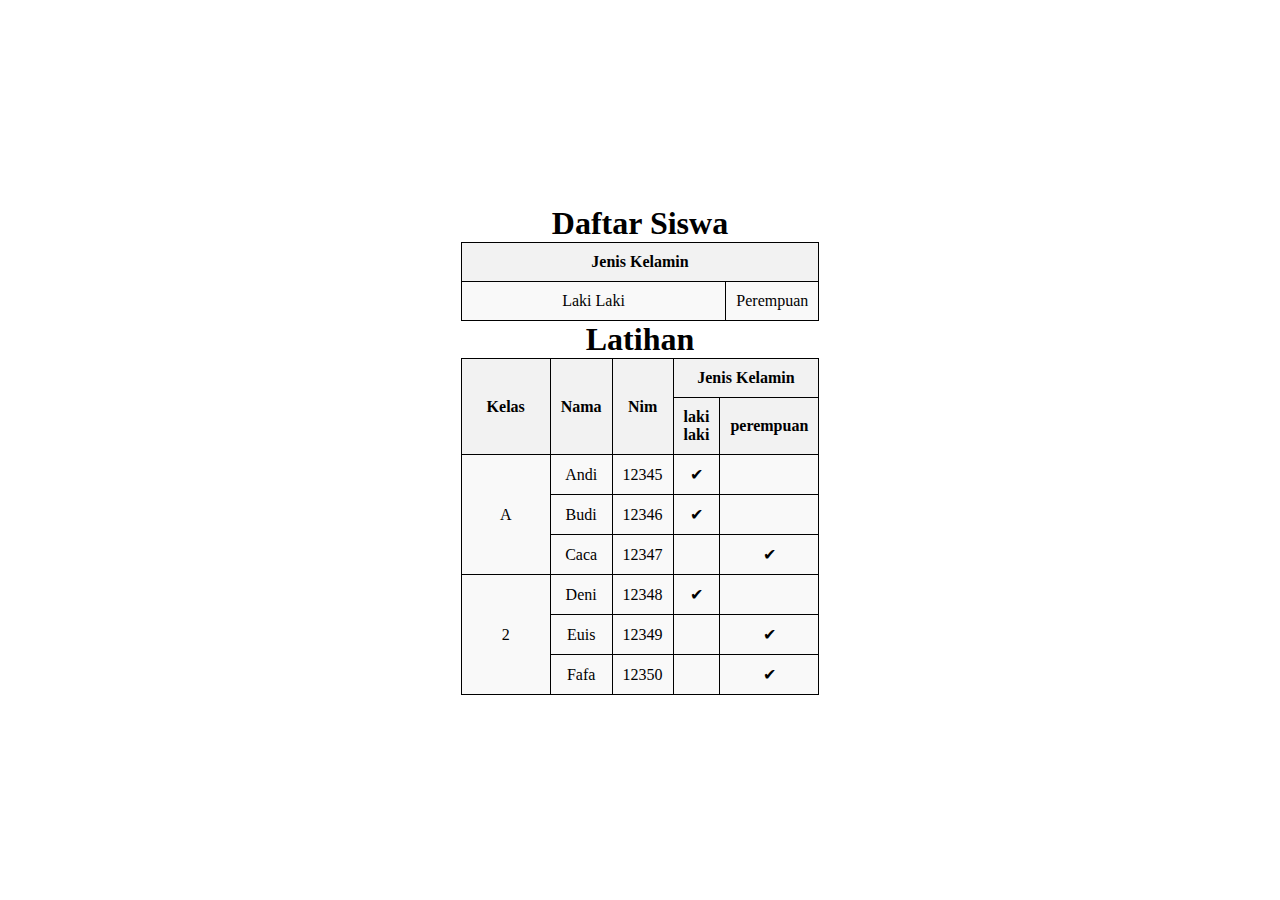
<file: pertemuan3/index.html>
<!DOCTYPE html>
<html lang="en">
  <head>
    <meta charset="UTF-8" />
    <meta name="viewport" content="width=device-width, initial-scale=1.0" />
    <title>Document</title>
    <style>
      * {
        margin: 0;
        padding: 0;
        box-sizing: border-box;
        text-align: center;
      }
      body {
        display: flex;
        justify-content: center;
        align-items: center;
        height: 100vh;
      }
      table,
      th,
      td {
        border: 1px solid #000;
        border-collapse: collapse;
        text-align: center;
        padding: 10px;
        width: 100%;
      }
      th {
        background-color: #f2f2f2;
      }
      tr {
        background-color: #f9f9f9;
      }
    </style>
  </head>
  <body>
    <div>
      <h1>Daftar Siswa</h1>
      <table width="80%">
        <thead>
          <th colspan="2">Jenis Kelamin</th>
        </thead>
        <tbody>
          <tr>
            <td>Laki Laki</td>
            <td>Perempuan</td>
          </tr>
        </tbody>
      </table>
      <h1>Latihan</h1>
      <table>
        <thead>
          <tr>
            <th rowspan="2">Kelas</th>
            <th rowspan="2">Nama</th>
            <th rowspan="2">Nim</th>
            <th colspan="2">Jenis Kelamin</th>
          </tr>
          <tr>
            <th>laki laki</th>
            <th>perempuan</th>
          </tr>
        </thead>
        <tbody>
          <tr>
            <td rowspan="3">A</td>
            <td>Andi</td>
            <td>12345</td>
            <td>✔</td>
            <td></td>
          </tr>
          <tr>
            <td>Budi</td>
            <td>12346</td>
            <td>✔</td>
            <td></td>
          </tr>
          <tr>
            <td>Caca</td>
            <td>12347</td>
            <td></td>
            <td>✔</td>
          </tr>
          <tr>
            <td rowspan="3">2</td>
            <td>Deni</td>
            <td>12348</td>
            <td>✔</td>
            <td></td>
          </tr>
          <tr>
            <td>Euis</td>
            <td>12349</td>
            <td></td>
            <td>✔</td>
          </tr>
          <tr>
            <td>Fafa</td>
            <td>12350</td>
            <td></td>
            <td>✔</td>
          </tr>
        </tbody>
      </table>
    </div>
  </body>
</html>
</file>
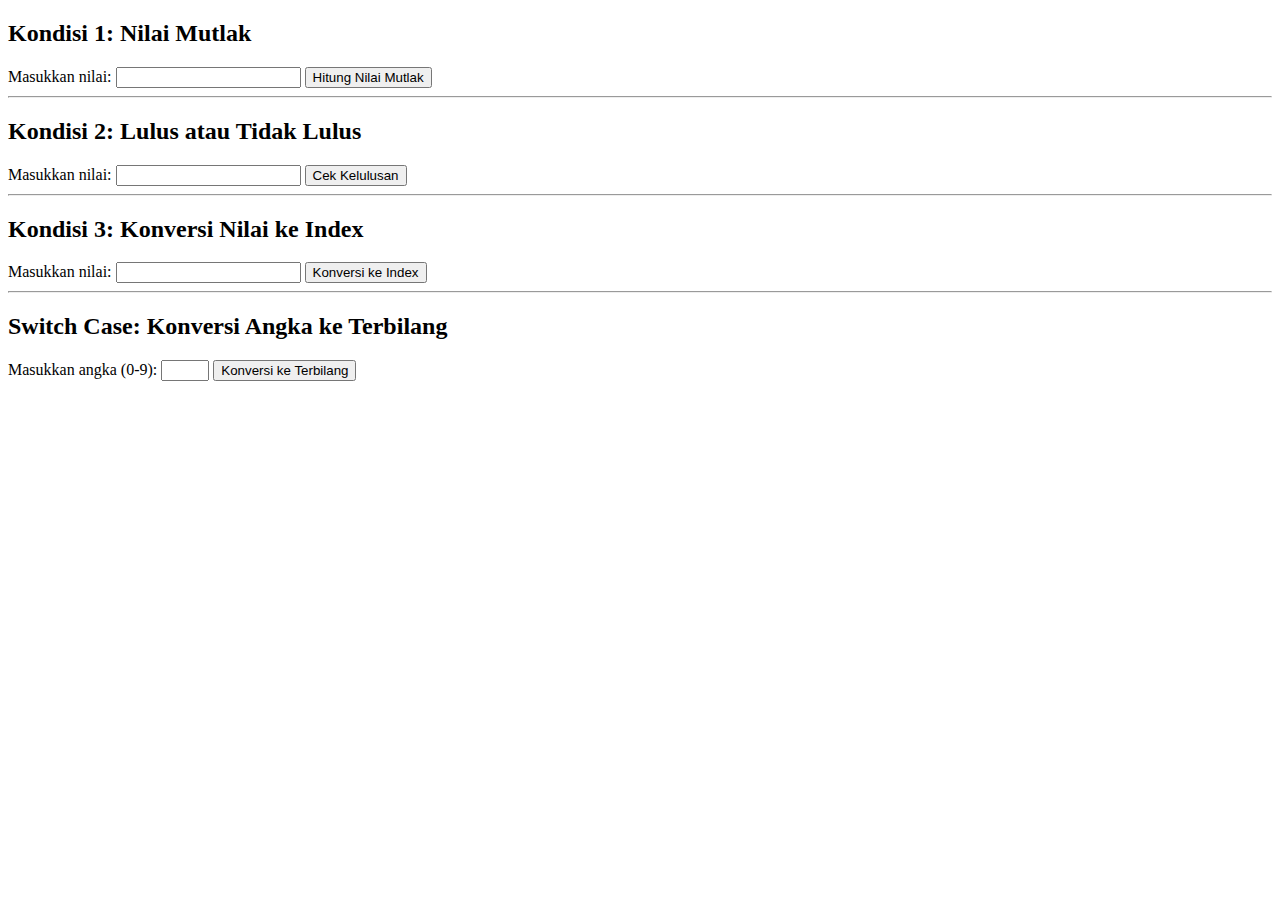
<file: pertemuan6/index.html>
<!DOCTYPE html>
<html lang="en">
<head>
    <meta charset="UTF-8">
    <meta name="viewport" content="width=device-width, initial-scale=1.0">
    <title>Form Input PHP Conditions</title>
</head>
<body>

    <h2>Kondisi 1: Nilai Mutlak</h2>
    <form action="kondisi.php" method="POST">
        <label for="absolute_value">Masukkan nilai:</label>
        <input type="number" name="absolute_value" id="absolute_value" required>
        <button type="submit" name="submit_absolute">Hitung Nilai Mutlak</button>
    </form>

    <hr>

    <h2>Kondisi 2: Lulus atau Tidak Lulus</h2>
    <form action="kondisi.php" method="POST">
        <label for="score">Masukkan nilai:</label>
        <input type="number" name="score" id="score" required>
        <button type="submit" name="submit_score">Cek Kelulusan</button>
    </form>

    <hr>

    <h2>Kondisi 3: Konversi Nilai ke Index</h2>
    <form action="kondisi.php" method="POST">
        <label for="grade">Masukkan nilai:</label>
        <input type="number" name="grade" id="grade" required>
        <button type="submit" name="submit_grade">Konversi ke Index</button>
    </form>

    <hr>

    <h2>Switch Case: Konversi Angka ke Terbilang</h2>
    <form action="kondisi.php" method="POST">
        <label for="number">Masukkan angka (0-9):</label>
        <input type="number" name="number" id="number" min="0" max="9" required>
        <button type="submit" name="submit_number">Konversi ke Terbilang</button>
    </form>

</body>
</html>
</file>
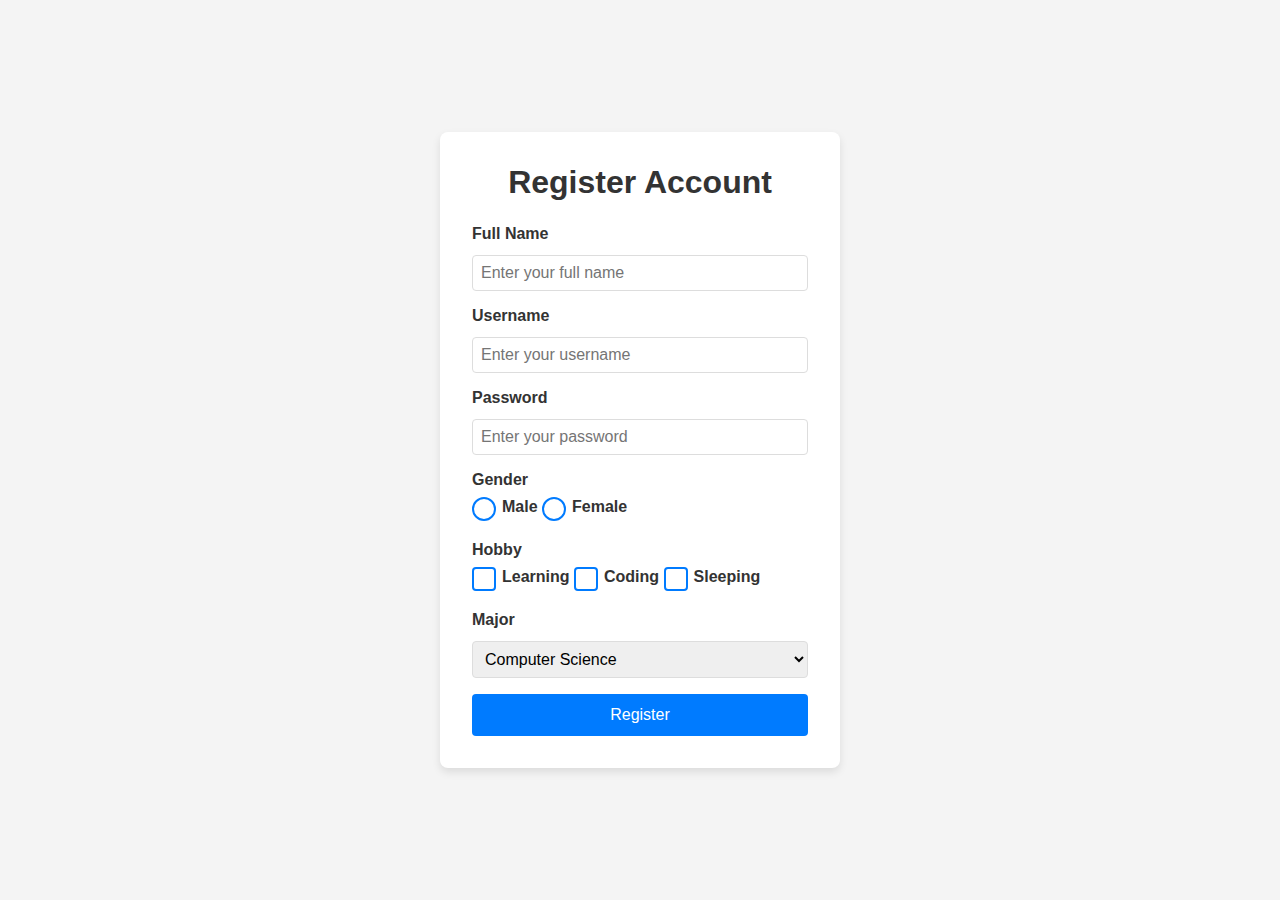
<file: pertemuan4/form.html>
<!DOCTYPE html>
<html lang="en">
  <head>
    <meta charset="UTF-8" />
    <meta name="viewport" content="width=device-width, initial-scale=1.0" />
    <title>Register Account</title>
    <link rel="stylesheet" href="style.css" />
  </head>
  <body>
    <div class="form-container">
      <h1>Register Account</h1>
      <form action="">
        <div class="form-group">
          <label for="fullname">Full Name</label>
          <input type="text" id="fullname" placeholder="Enter your full name" />
        </div>
        <div class="form-group">
          <label for="username">Username</label>
          <input type="text" id="username" placeholder="Enter your username" />
        </div>
        <div class="form-group">
          <label for="password">Password</label>
          <input
            type="password"
            id="password"
            placeholder="Enter your password"
          />
        </div>
        <div class="form-group">
          <label for="jk">Gender</label>
          <input type="radio" name="jk" value="Pria" id="pria" />
          <label for="pria">Male</label>
          <input type="radio" name="jk" value="Wanita" id="wanita" />
          <label for="wanita">Female</label>
        </div>
        <div class="form-group">
          <label for="hobby">Hobby</label>
          <input type="checkbox" name="hobby" value="Belajar" id="belajar" />
          <label for="belajar">Learning</label>
          <input type="checkbox" name="hobby" value="Ngoding" id="ngoding" />
          <label for="ngoding">Coding</label>
          <input type="checkbox" name="hobby" value="Tidur" id="tidur" />
          <label for="tidur">Sleeping</label>
        </div>
        <div class="form-group">
          <label for="jurusan">Major</label>
          <select id="jurusan">
            <option value="TI">Computer Science</option>
            <option value="SI">Information Systems</option>
            <option value="MI">Information Management</option>
          </select>
        </div>
        <button type="submit">Register</button>
      </form>
    </div>
  </body>
</html>
</file>
<file: pertemuan4/style.css>
* {
  margin: 0;
  padding: 0;
  box-sizing: border-box;
  font-family: Arial, sans-serif;
}

body {
  display: flex;
  justify-content: center;
  align-items: center;
  height: 100vh;
  background-color: #f4f4f4;
}

.form-container {
  background-color: #fff;
  padding: 2rem;
  border-radius: 8px;
  box-shadow: 0 4px 8px rgba(0, 0, 0, 0.1);
  max-width: 400px;
  width: 100%;
}

h1 {
  margin-bottom: 1.5rem;
  text-align: center;
  color: #333;
}

.form-group {
  margin-bottom: 1rem;
}

label {
  display: block;
  font-weight: bold;
  margin-bottom: 0.5rem;
  color: #333;
}

input[type="text"],
input[type="password"],
select {
  width: 100%;
  padding: 0.5rem;
  margin-top: 0.25rem;
  border: 1px solid #ddd;
  border-radius: 4px;
  font-size: 1rem;
}

input[type="radio"],
input[type="checkbox"] {
  display: none;
}

input[type="radio"] + label,
input[type="checkbox"] + label {
  position: relative;
  padding-left: 30px;
  cursor: pointer;
  line-height: 20px;
  display: inline-block;
  color: #333;
}

input[type="radio"] + label::before,
input[type="checkbox"] + label::before {
  content: "";
  position: absolute;
  left: 0;
  top: 0;
  width: 20px;
  height: 20px;
  border: 2px solid #007bff;
  border-radius: 50%;
  background-color: white;
}

input[type="checkbox"] + label::before {
  border-radius: 4px;
}

input[type="radio"]:checked + label::before {
  background-color: #007bff;
  border-color: #007bff;
}

input[type="radio"]:checked + label::after {
  content: "";
  position: absolute;
  left: 6px;
  top: 6px;
  width: 8px;
  height: 8px;
  background-color: white;
  border-radius: 50%;
}

input[type="checkbox"]:checked + label::before {
  background-color: #007bff;
  border-color: #007bff;
}

input[type="checkbox"]:checked + label::after {
  content: "\2713";
  position: absolute;
  left: 4px;
  top: 0;
  font-size: 18px;
  color: white;
}

button {
  width: 100%;
  padding: 0.75rem;
  background-color: #007bff;
  border: none;
  border-radius: 4px;
  color: white;
  font-size: 1rem;
  cursor: pointer;
  transition: background-color 0.3s ease;
}

button:hover {
  background-color: #0056b3;
}
</file>
